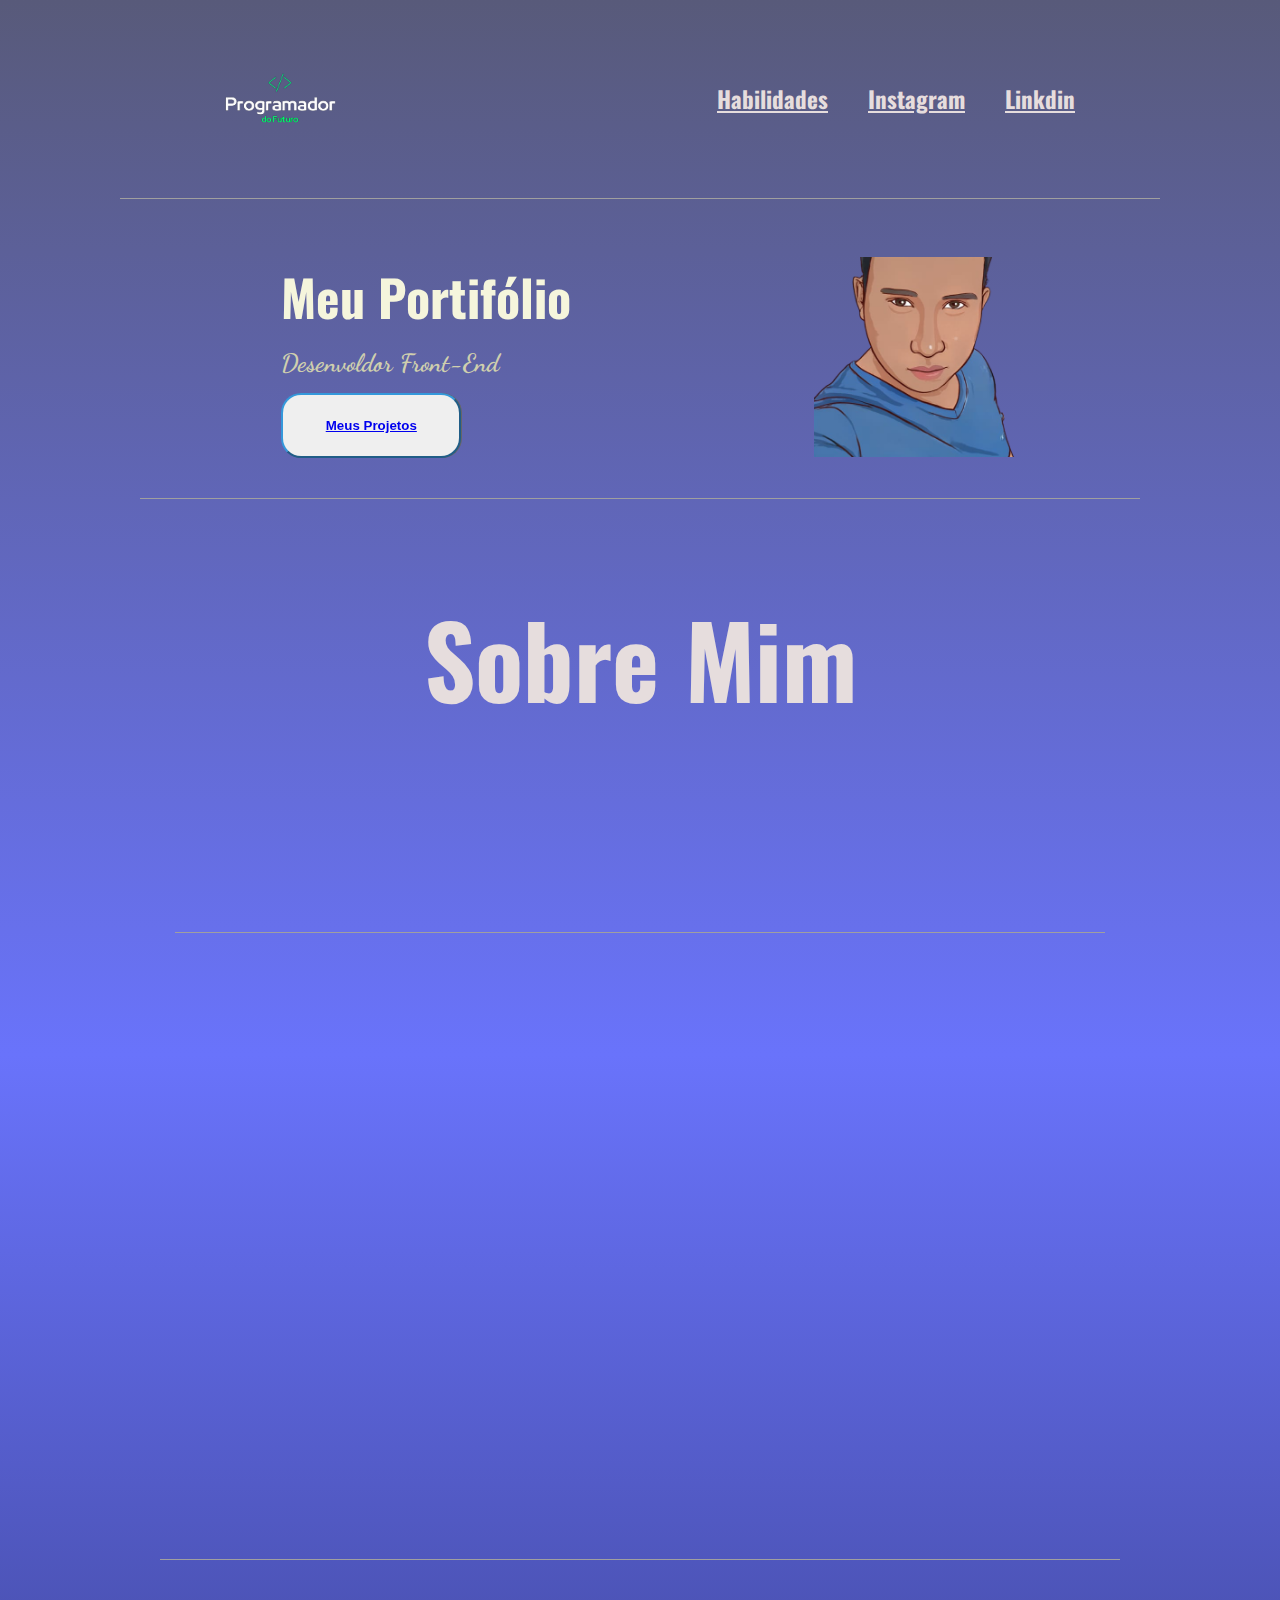
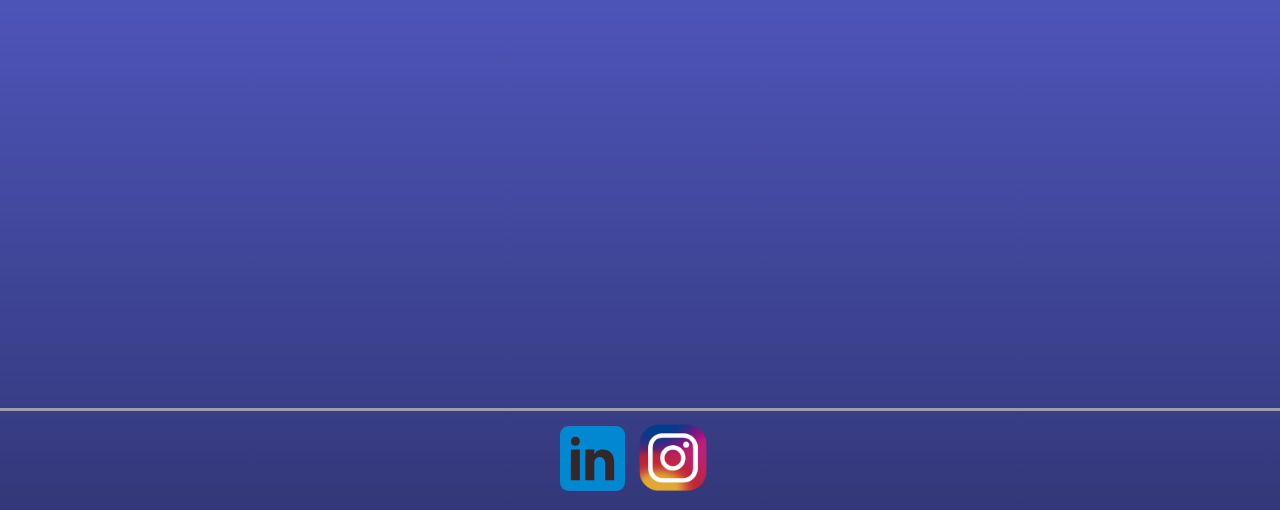
<file: index.html>
<!DOCTYPE html>
<html lang="pt-br">
<head>
    <meta charset="UTF-8">
    <meta name="viewport" content="width=device-width, initial-scale=1.0">
    <meta name="description" content="Um bot que irá moderar e deixar a sua comunidade segura de um jeito facil!">
    <title>Portifólio</title>
    <link rel="stylesheet" href="css/estilo.css">
    <link rel="stylesheet" href="https://unpkg.com/aos@next/dist/aos.css"/>
</head>
<body>
    <header class="cabecalho">
        <img class="marca" src="imagem/Programador-removebg-preview (1).png" alt="logo-desenvolvedor" >
        <nav class="paginas">
            <a href="habilidades.html" class="paginas"><strong>Habilidades</strong>
            </a>
            <a href="https://www.instagram.com/toon33_/?theme=dark" class="paginas"><strong>Instagram</strong>
            </a>
            <a href="https://www.linkedin.com/in/washington-de-paula-586940247/" class="paginas"><strong>Linkdin</strong>
            </a>
        </nav>
    </header>

    <main class="conteudo">
        <section class="conteudo-principal">
            <div class="conteudo-de-todos">
                <h1 class="conteudo-port">Meu Portifólio</h1>
                <h2 class="conteudo-front">Desenvoldor Front-End</h2>
                <button data-aos="zoom-in-down" class="botao"><strong></a> <a href="https://github.com/desenvolvedordofuturo">Meus Projetos</a></strong></button>
            </div>

            <picture>
                <source media="(max-width: 800px)" srcset="imagem/meu-retrato.png">
                <img data-aos="zoom-in-left" class="caricatura" src="imagem/meu-retrato.png" alt="Washington">
            </picture>

        </section>

        <article class="separacao">

            <h1 data-aos="fade-down"
            data-aos-easing="linear"
            data-aos-duration="1500" class="sobre-mim">Sobre Mim</h1>

            <h4 class="texto" data-aos="zoom-in-down">"Olá Washington, conheci a programação vendo um artigo pela internet. E me interessei desde aquele momento tenho estudo quase todos os dias, a tecnologia é algo fascinante e nem imaginava que dava para fazer tudo isso e olha que aprendi pouco e tenho amado isto cada vez mais, desejo que um dia consiga um emprego e através disso possa realizar todos meus sonhos, estou migrando de carreira e a tecnologia é algo que me deixa animado".</h4>

            <article class="separacao-1"></article>

                <h3 data-aos="fade-down"
                data-aos-easing="linear"
                data-aos-duration="1500" class="habilidades-desenvolvidas"> Habilidades desenvolvidas</h3>
            </article>

            <section class="cursos">
            <p class="cursos"><img data-aos="fade-right"
                data-aos-offset="300"
                data-aos-easing="ease-in-sine" src="imagem/js.svg" alt="JavaScript"></p>
            <p class="cursos"><img data-aos="fade-right"
                data-aos-offset="300"
                data-aos-easing="ease-in-sine" src="imagem/html.svg" alt="html5"></p>
            <p class="cursos"><img data-aos="fade-right"
                data-aos-offset="300"
                data-aos-easing="ease-in-sine" src="imagem/css2.svg" alt="CSS3"></p>
            <p class="cursos"><img data-aos="fade-right"
                data-aos-offset="300"
                data-aos-easing="ease-in-sine" src="imagem/logica-da-programacao.png" alt="icone-da-logica-da-programacao" width="150px"></p>
            <p class="cursos"><img data-aos="fade-right"
                data-aos-offset="300"
                data-aos-easing="ease-in-sine" src="imagem/python-removebg-preview.png" alt="icone-python" width="150px"></p>
            <p class="cursos"><img data-aos="fade-right"
                data-aos-offset="300"
                data-aos-easing="ease-in-sine" src="imagem/github.svg" alt="github" width="150px"></p>
            <p class="cursos"><img data-aos="fade-right"
                data-aos-offset="300"
                data-aos-easing="ease-in-sine" src="imagem/git.svg" alt="git" width="150px"></p>
            </section>
            
            <div class="separacao-2"></div>

            <h2 data-aos="fade-down"
            data-aos-easing="linear"
            data-aos-duration="1500" class="proj">Projetos</h2>

            <div class="container">
                <p class="seta">
                    <a href="https://desenvolvedordofuturo.github.io/projeto-cordel-moderno/" target="_blank">
                        <img data-aos="zoom-in-right"  class="img" src="imagem/cordel-encantado.PNG" alt="imagem-projetos">
                    </a>
                </p> 
                <a href="https://desenvolvedordofuturo.github.io/Landin-Page/">
                    <img data-aos="zoom-in-right" class="img" src="imagem/landing-pages.png" alt="imagem-projetos">
                </a>
                    <img data-aos="zoom-in-right" class="img" src="imagem/Capturar.PNG" alt="imagem-projetos" >
            </div>
        </div>
    </main>

    <footer class="rodape">
            
            <picture class="logo">
                <a href="https://www.linkedin.com/in/washington-de-paula-586940247/" target="_blank"><img  src="imagem/linkedin.svg" alt="meu linkedin" width="65px"></a>
                <a href="https://www.instagram.com/toon33_/?theme=dark" target="_blank"><img src="imagem/instagram.png" alt="logo-instagram" width="95px"></a>
            </picture>
    </footer>

    <script src="https://unpkg.com/aos@next/dist/aos.js"></script>
    <script>
        AOS.init();
    </script>
</body>
</html>
</file>
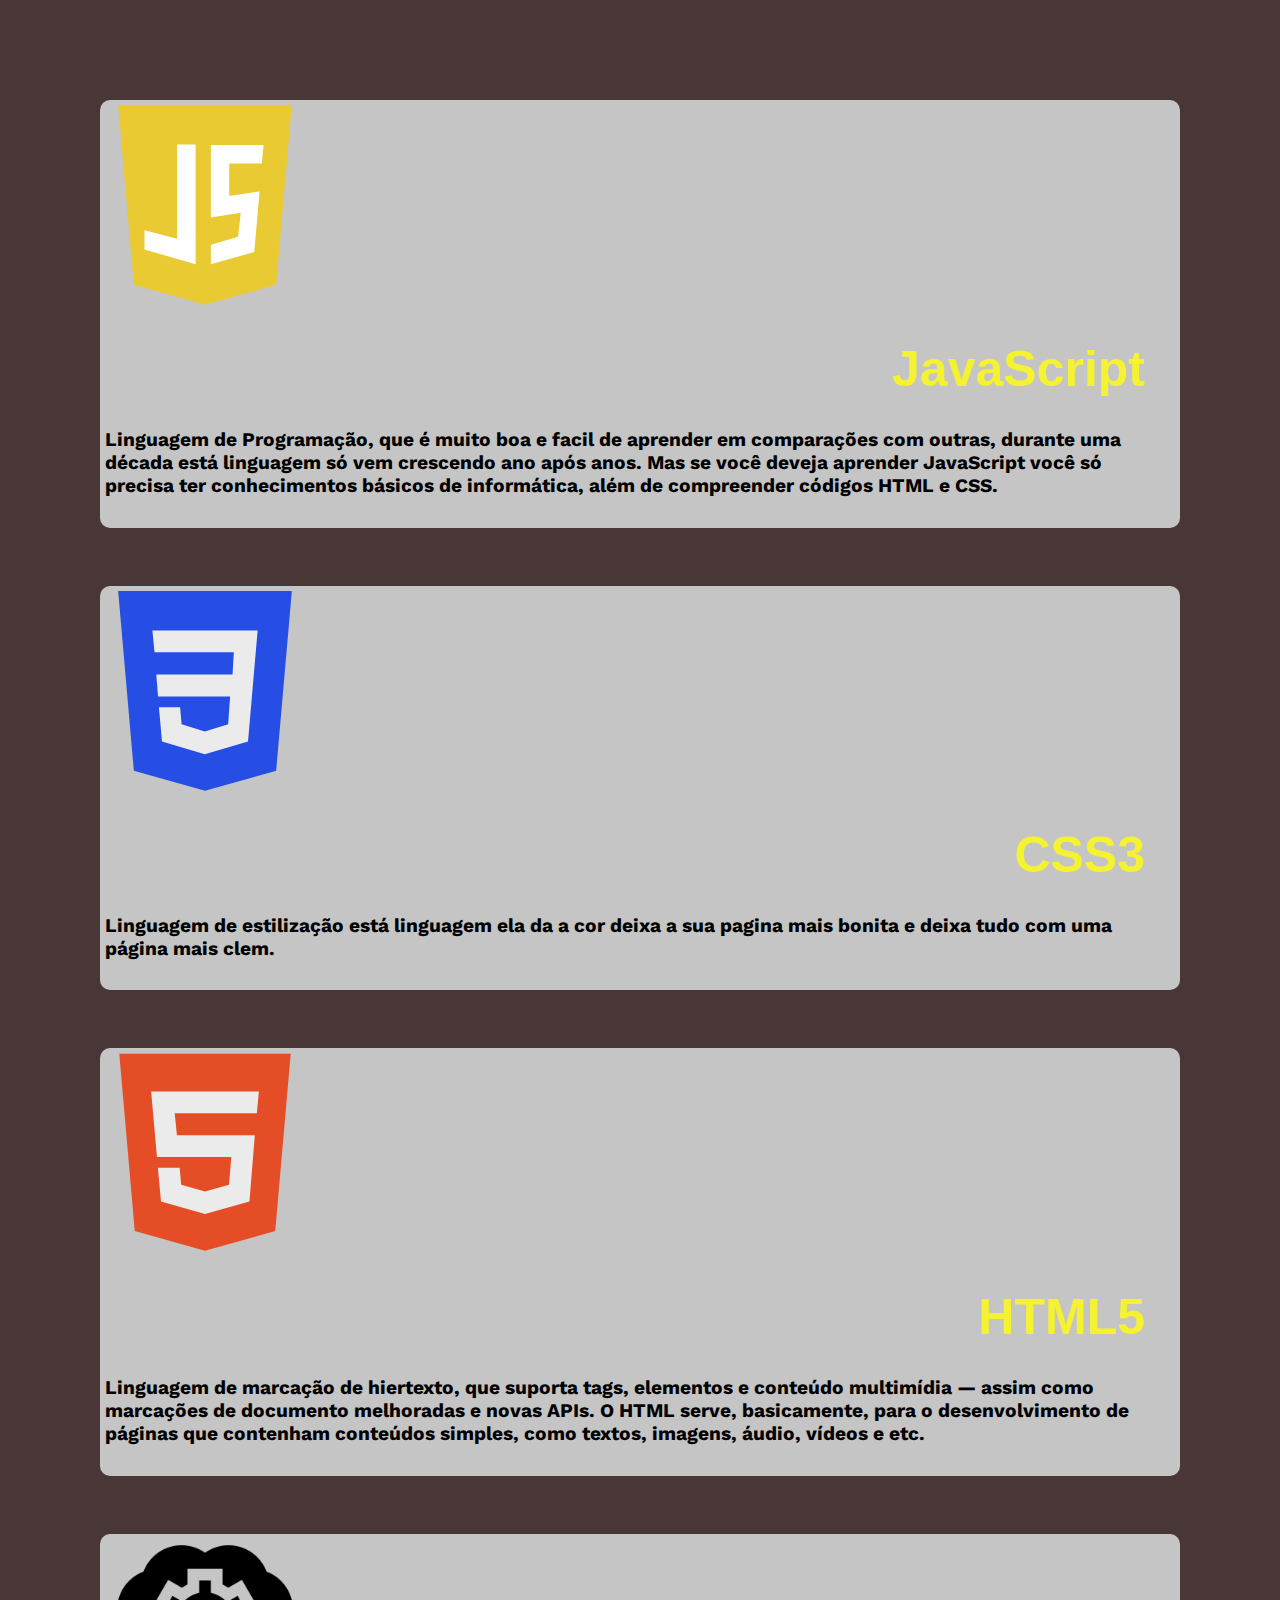
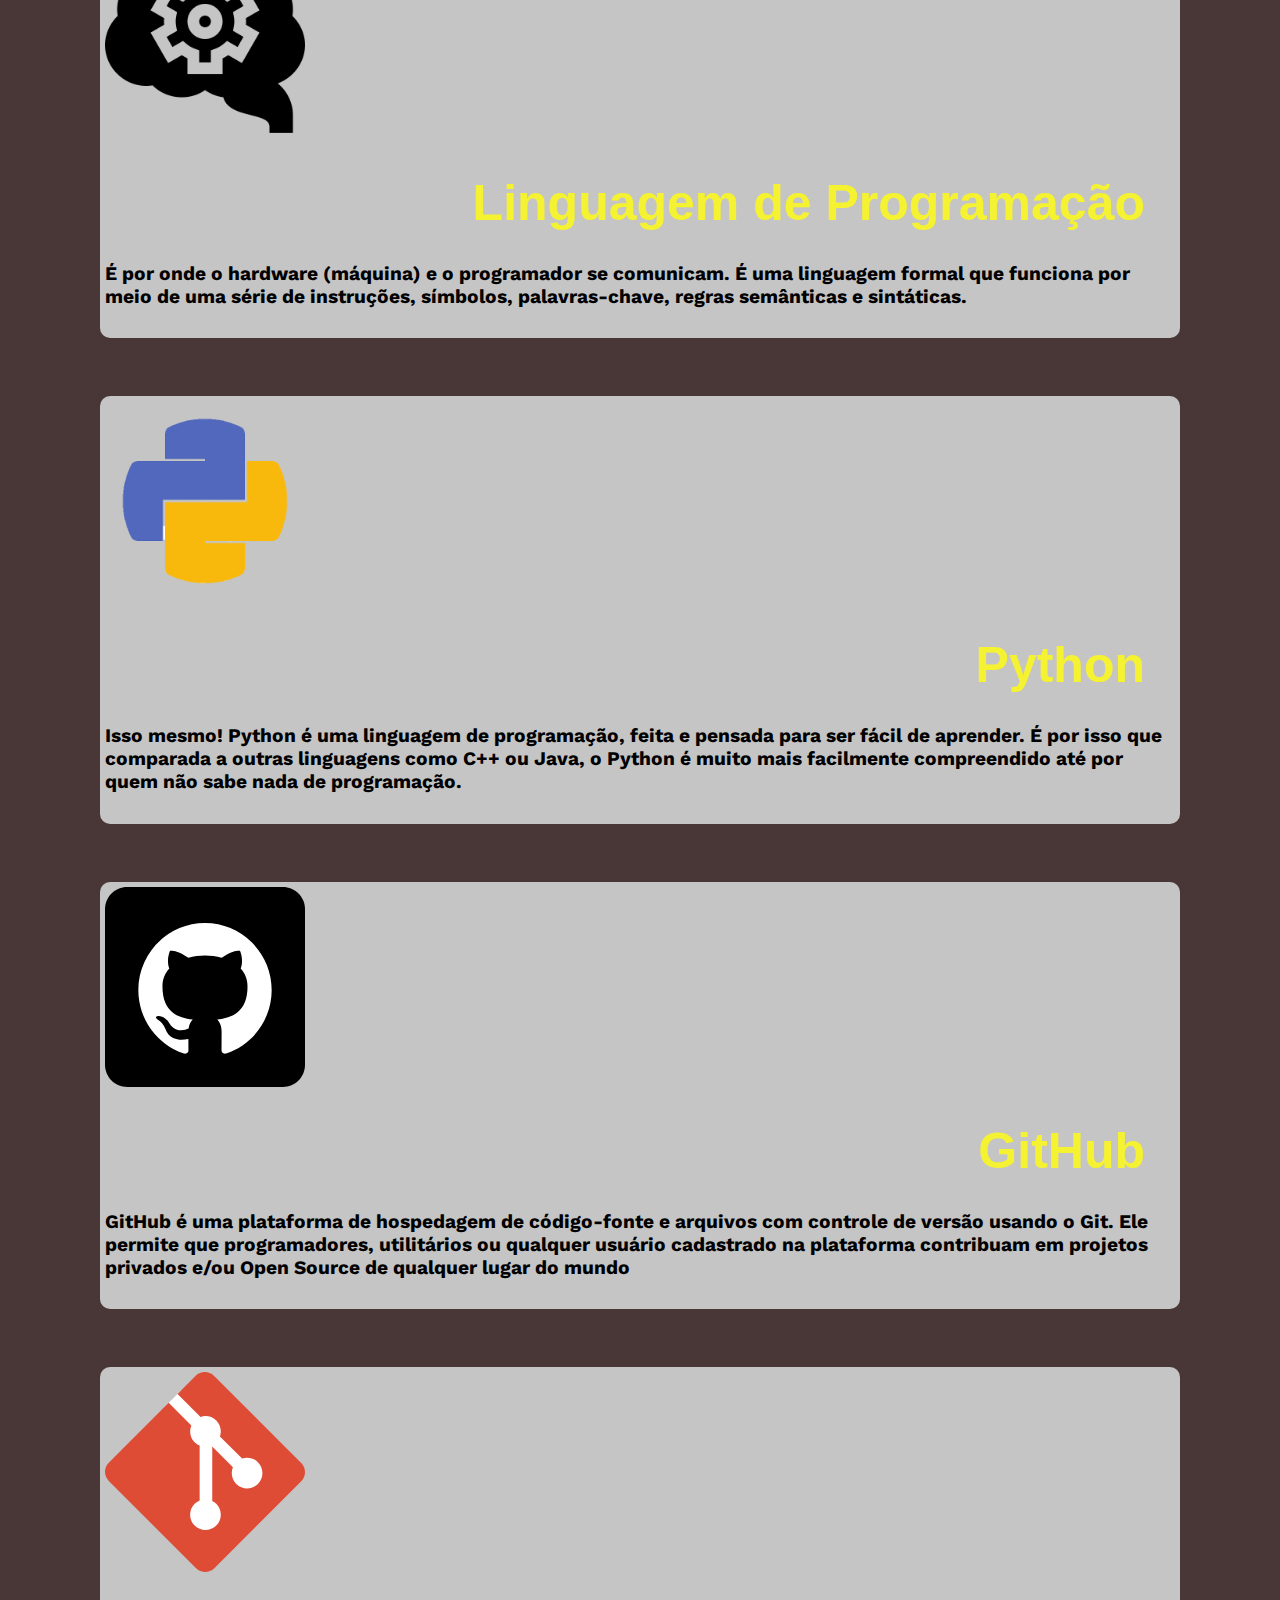
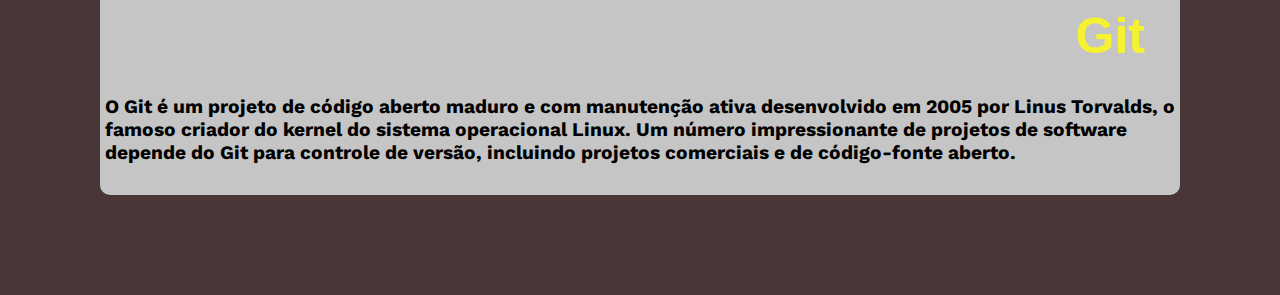
<file: habilidades.html>
<!DOCTYPE html>
<html lang="pt-br">
<head>
    <meta charset="UTF-8">
    <meta http-equiv="X-UA-Compatible" content="IE=edge">
    <meta name="viewport" content="width=device-width, initial-scale=1.0">
    <title>Habilidades Desenvolvidas</title>
            <link rel="preconnect" href="https://fonts.googleapis.com">
            <link rel="preconnect" href="https://fonts.gstatic.com" crossorigin>
            <link href="https://fonts.googleapis.com/css2?family=Dancing+Script:wght@500&family=Edu+NSW+ACT+Foundation&family=Kaushan+Script&family=Poppins:wght@300&family=Work+Sans:ital,wght@0,400;1,200;1,300;1,400&display=swap" rel="stylesheet">
            <style>
                 body {
                    display: flex;
                    flex-direction: row;
                    margin: 40px;
                    padding: 40px;
                    background:  #493737;
                    font-family: Arial, Helvetica, sans-serif;
                    }

                 .java {
                    padding: 5px;
                    margin: 20px;
                    border-radius: 10px;
                    background: rgb(197, 197, 197);
                    font-size: larger;
             
                    }
        
                 h2 {
            
                    color: rgb(245, 242, 49);
                    font-size: 50px;
                    margin: 30px;
                    text-align: right;
                    }

                h4 {
                    font-family: 'Dancing Script', cursive;
                    font-family: 'Edu NSW ACT Foundation', cursive;
                    font-family: 'Kaushan Script', cursive;
                    font-family: 'Poppins', sans-serif;
                    font-family: 'Work Sans', sans-serif;;
                }

                .css {
                    padding: 5px;
                    margin: 20px;
                    border-radius: 10px;
                    background: rgb(197, 197, 197);
                    font-size: larger;
                }

                .html {
                    padding: 5px;
                    margin: 20px;
                    border-radius: 10px;
                    background: rgb(197, 197, 197);
                    font-size: larger;
                }

                .programa {
                    padding: 5px;
                    margin: 20px;
                    border-radius: 10px;
                    background: rgb(197, 197, 197);
                    font-size: larger;
                }

                .python {
                    padding: 5px;
                    margin: 20px;
                    border-radius: 10px;
                    background: rgb(197, 197, 197);
                    font-size: larger;
                }

                .github {
                    padding: 5px;
                    margin: 20px;
                    border-radius: 10px;
                    background: rgb(197, 197, 197);
                    font-size: larger;
                }

                .git {
                    padding: 5px;
                    margin: 20px;
                    border-radius: 10px;
                    background: rgb(197, 197, 197);
                    font-size: larger;
                }
    </style>
</head>
<body>
    <main>
        <div>
            
            <article class="java">
                <img src="imagem/js.svg" alt="javascript" height="200px" width="200px"> 
                <h2>JavaScript</h2>
                <h4>Linguagem de Programação, que é muito boa e facil de aprender em comparações com outras, durante uma década está linguagem só vem crescendo ano após anos. Mas se você deveja aprender JavaScript você só precisa ter conhecimentos básicos de informática, além de compreender códigos HTML e CSS.</h4>
            </article>
            <br>
            
            <article class="css">
                <img src="imagem/css2.svg" alt="css3" height="200px" width="200px">
                <h2>CSS3</h2>
                <h4>Linguagem de estilização está linguagem ela da a cor deixa a sua pagina mais bonita e deixa tudo com uma página mais clem.</h4>
            </article>
            <br>
            <article class="html">
            <img src="imagem/html.svg" alt="html5" height="200px" width="200px">
            <h2>HTML5</h2>
            <h4>Linguagem de marcação de hiertexto, que suporta tags, elementos e conteúdo multimídia — assim como marcações de documento melhoradas e novas APIs. O HTML serve, basicamente, para o desenvolvimento de páginas que contenham conteúdos simples, como textos, imagens, áudio, vídeos e etc.</h4>
            </article>
            <br>
            <article class="programa">
                <img src="imagem/logica-da-programacao.png" alt="linguagem-de-programacao" height="200px" width="200px">
                <h2>Linguagem de Programação</h2>
                <h4>É por onde o hardware (máquina) e o programador se comunicam. É uma linguagem formal que funciona por meio de uma série de instruções, símbolos, palavras-chave, regras semânticas e sintáticas.</h4>
            </article>

            <br>

            <article class="python">
                <img src="imagem/python-removebg-preview.png" alt="python" height="200px" width="200px">
                <h2>Python</h2>
                <h4>Isso mesmo! Python é uma linguagem de programação, feita e pensada para ser fácil de aprender. É por isso que comparada a outras linguagens como C++ ou Java, o Python é muito mais facilmente compreendido até por quem não sabe nada de programação.</h4>
            </article>

            <br>

            <article class="github">
                <img src="imagem/github.svg" alt="github" height="200px" width="200px">
                <h2>GitHub</h2>
                <h4>GitHub é uma plataforma de hospedagem de código-fonte e arquivos com controle de versão usando o Git. Ele permite que programadores, utilitários ou qualquer usuário cadastrado na plataforma contribuam em projetos privados e/ou Open Source de qualquer lugar do mundo</h4>
            </article>

            <br>

            <article class="git">
                <img src="imagem/git.svg" alt="git" height="200px" width="200px">
                <h2>Git</h2>
                <h4>O Git é um projeto de código aberto maduro e com manutenção ativa desenvolvido em 2005 por Linus Torvalds, o famoso criador do kernel do sistema operacional Linux. Um número impressionante de projetos de software depende do Git para controle de versão, incluindo projetos comerciais e de código-fonte aberto.</h4>
            </article>
        </div>
    </main>
</body>
</html>
</file>
<file: css/estilo.css>
@charset "UTF 8";

@import url('https://fonts.googleapis.com/css2?family=Kaushan+Script&family=Oswald:wght@300&family=Poppins:wght@300&family=Work+Sans:ital,wght@0,300;0,400;1,200;1,300;1,400&display=swap');

@import url('https://fonts.googleapis.com/css2?family=Dancing+Script:wght@500&family=Kaushan+Script&family=Poppins:wght@300&family=Work+Sans:ital,wght@0,400;1,200;1,300;1,400&display=swap');


* {
    margin: 0px;
    padding: 0px;
}

body {
    font: 400;
    background: linear-gradient( #585A7A,#6973FB,#33387A);
    
}

.marca {
    height: 150px;
}

.paginas {
    display: flex;
    gap: 40px;
    font-family: 'Oswald', sans-serif;
    color: rgb(230, 221, 221);
    font-size: larger;
} 

.paginas :hover {
    cursor: pointer;
    color: rgb(61, 40, 40);
}

.cabecalho {
    display: flex;
    flex-direction: row;
    align-items: center;
    justify-content: space-around;
    padding: 24px;
}

.conteudo {
    margin-bottom: 45px;
    padding: 20px;
    border-top: 0.4px solid rgb(160, 159, 159);
    width: 1000px;
    margin: auto;
}

.conteudo-principal {
    display: flex;
    flex-direction: row;
    align-items: center;
    justify-content: space-around;
}

.conteudo-de-todos {
    display: flex;
    flex-direction: column;
    gap: 15px;
    padding: 40px;
}

.conteudo-port {
    font-family: 'Oswald', sans-serif;
    font-size: 50px;
    color: beige;
}

.conteudo-front {
    font-family: 'Dancing Script', cursive;
    font-size: 25px;
    color: rgb(207, 207, 174);
}

.botao {
    width: 180px;
    height: 65px;
    border-color: #3498db;
    color: #110101;
    box-shadow: 0 0 40px 40px #3498db inset, 0 0 0 0 #3498db;
    transition: all 150ms ease-in-out;
    border-radius: 20px;
    font-size: 100;
    font-family: Arial, Helvetica, sans-serif;
    box-shadow: 1px 0px 0px rgb(102, 102, 102);
}

.botao:hover {
    box-shadow: 0 0 10px 0 #3498db inset, 0 0 10px 4px #3498db;
    border-radius: 20px;
    background-color:  whitesmoke;
    color: rgb(0, 0, 0);
}

.caricatura {
    height: 200px;
    gap: 30px;

}

.separacao {
    margin-bottom: 45px;
    padding: 15px;
    border-top: 0.4px solid rgb(160, 159, 159);
}

.sobre-mim {
    margin: 35px;
    padding: 35px;
    text-align: center;
    font-family: 'Oswald', sans-serif;
    font-size: 100px;
    color:rgb(230, 221, 221)
}

.texto {
    display: flex;
    text-align: center;
    font-size: larger;
    font-family: Arial, Helvetica, sans-serif;
    color: rgb(255, 255, 255);
}

.separacao-1 {
    margin: 20px;
    border-top: 0.4px solid rgb(160, 159, 159);
}
.habilidades-desenvolvidas {
    padding: 40px;
    display: flex;
    flex-direction: column;
    font:bolder;
    text-align: center;
    color: beige;
    font-size: 100px;
    font-family:'Oswald', sans-serif;
}

.cursos {
    display: flex;
    flex-direction: row;
    justify-content: space-around;
    gap: 15px;
    height: 150px;
    
}

.habilidades {
    display: flex;
    flex-direction: row;
    margin: 75px;
    gap: 15px;
    height: 200px;
    
}

.separacao-2 {
    margin: 20px;
    border-top: 0.4px solid rgb(160, 159, 159);
}

.proj {
    font: 400;
    font-size: 100px;
    font-family: Arial, Helvetica, sans-serif;
    text-align: center;
    padding: 30px;
    color: bisque;
}
.container {
    display: flex;
    flex-direction: row;
    justify-content: space-around;
    padding: 20px;
    gap: 20px;
}

.seta {
    display: flex;
    flex-wrap: wrap;
    padding: auto;
}
.img {
    display: flex;
    flex-direction: row;
    justify-content: space-around;
    height: 183px;
    width: 304px;
    border-radius: 10px;
    padding: 5px;
}

.container-2 {
    display: flex;
    flex-direction: row;
    padding: 10px;
    gap: 20px;
    border-radius: 10px;
}

.rodape {
   border-top:solid rgb(160, 159, 159);
}

.logo {
    display: flex;
    flex-direction: row;
    align-items: center;
    justify-content: center;
}
</file>
